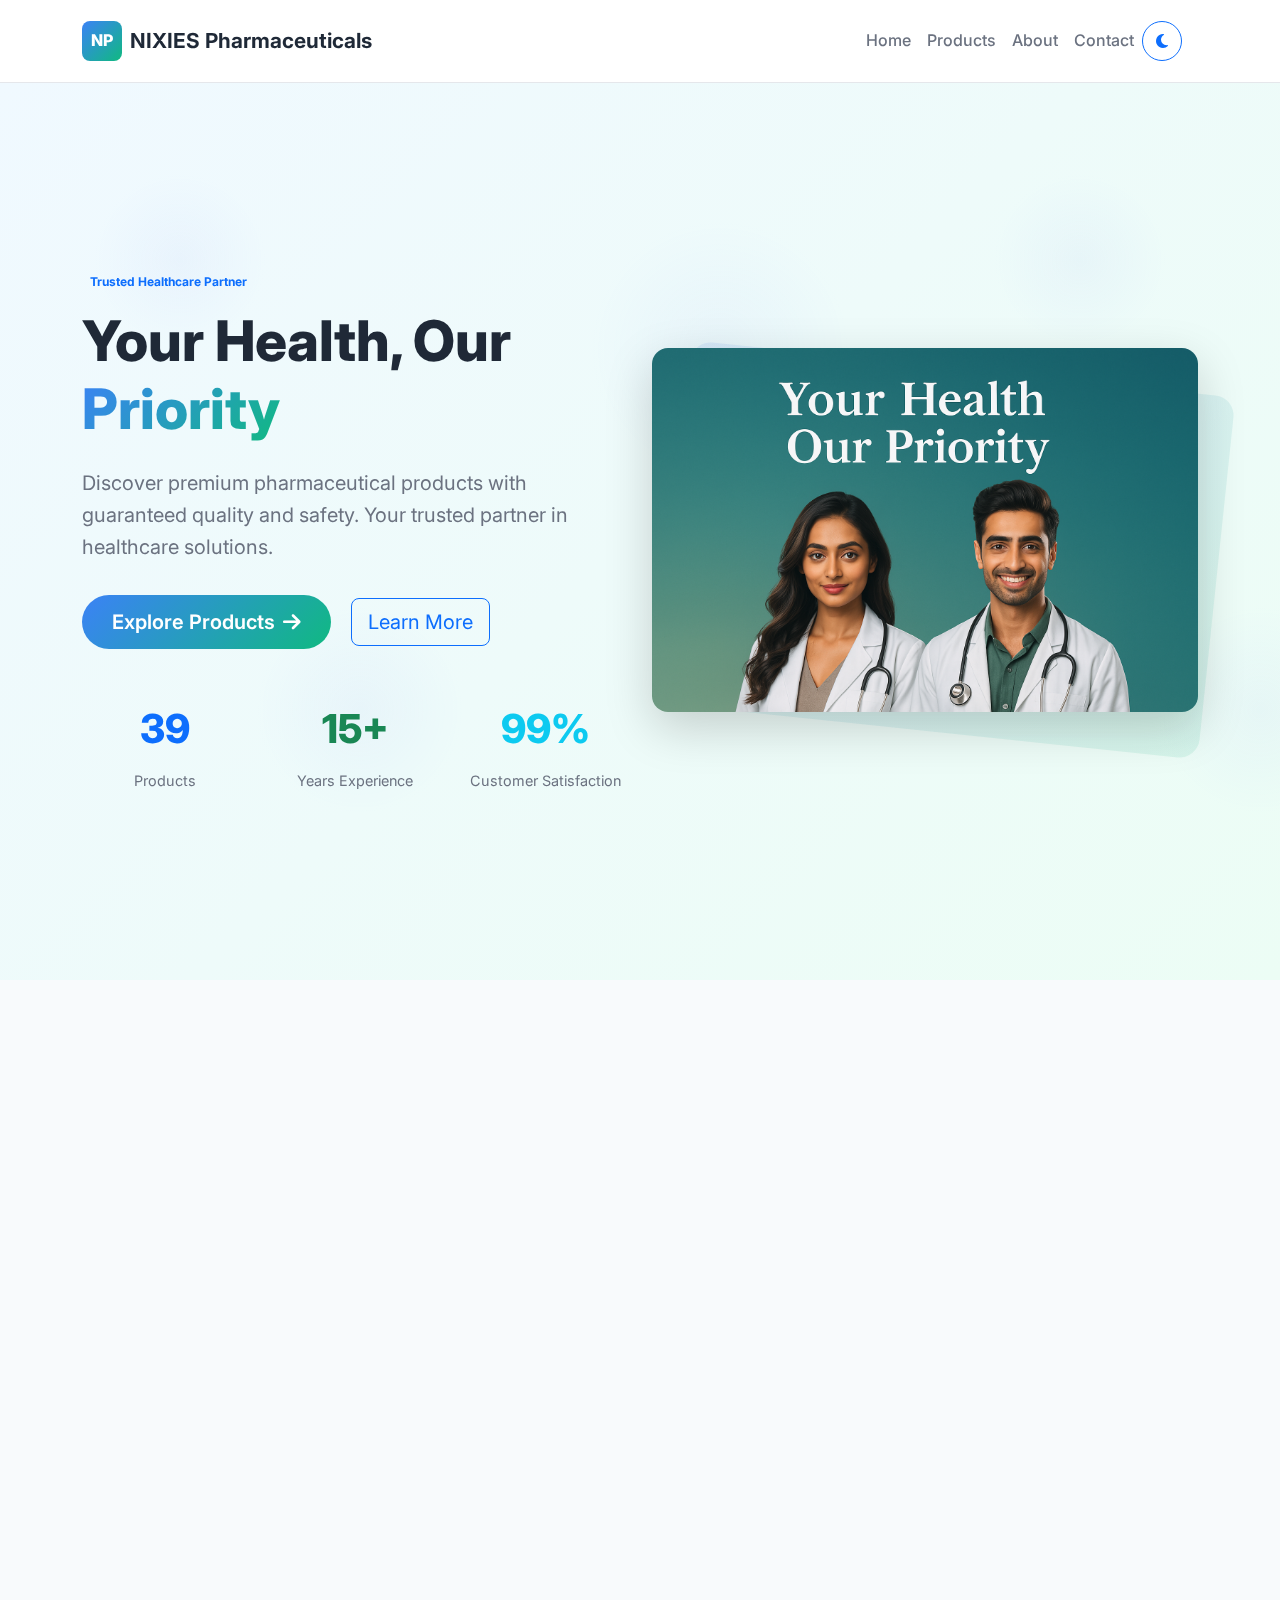
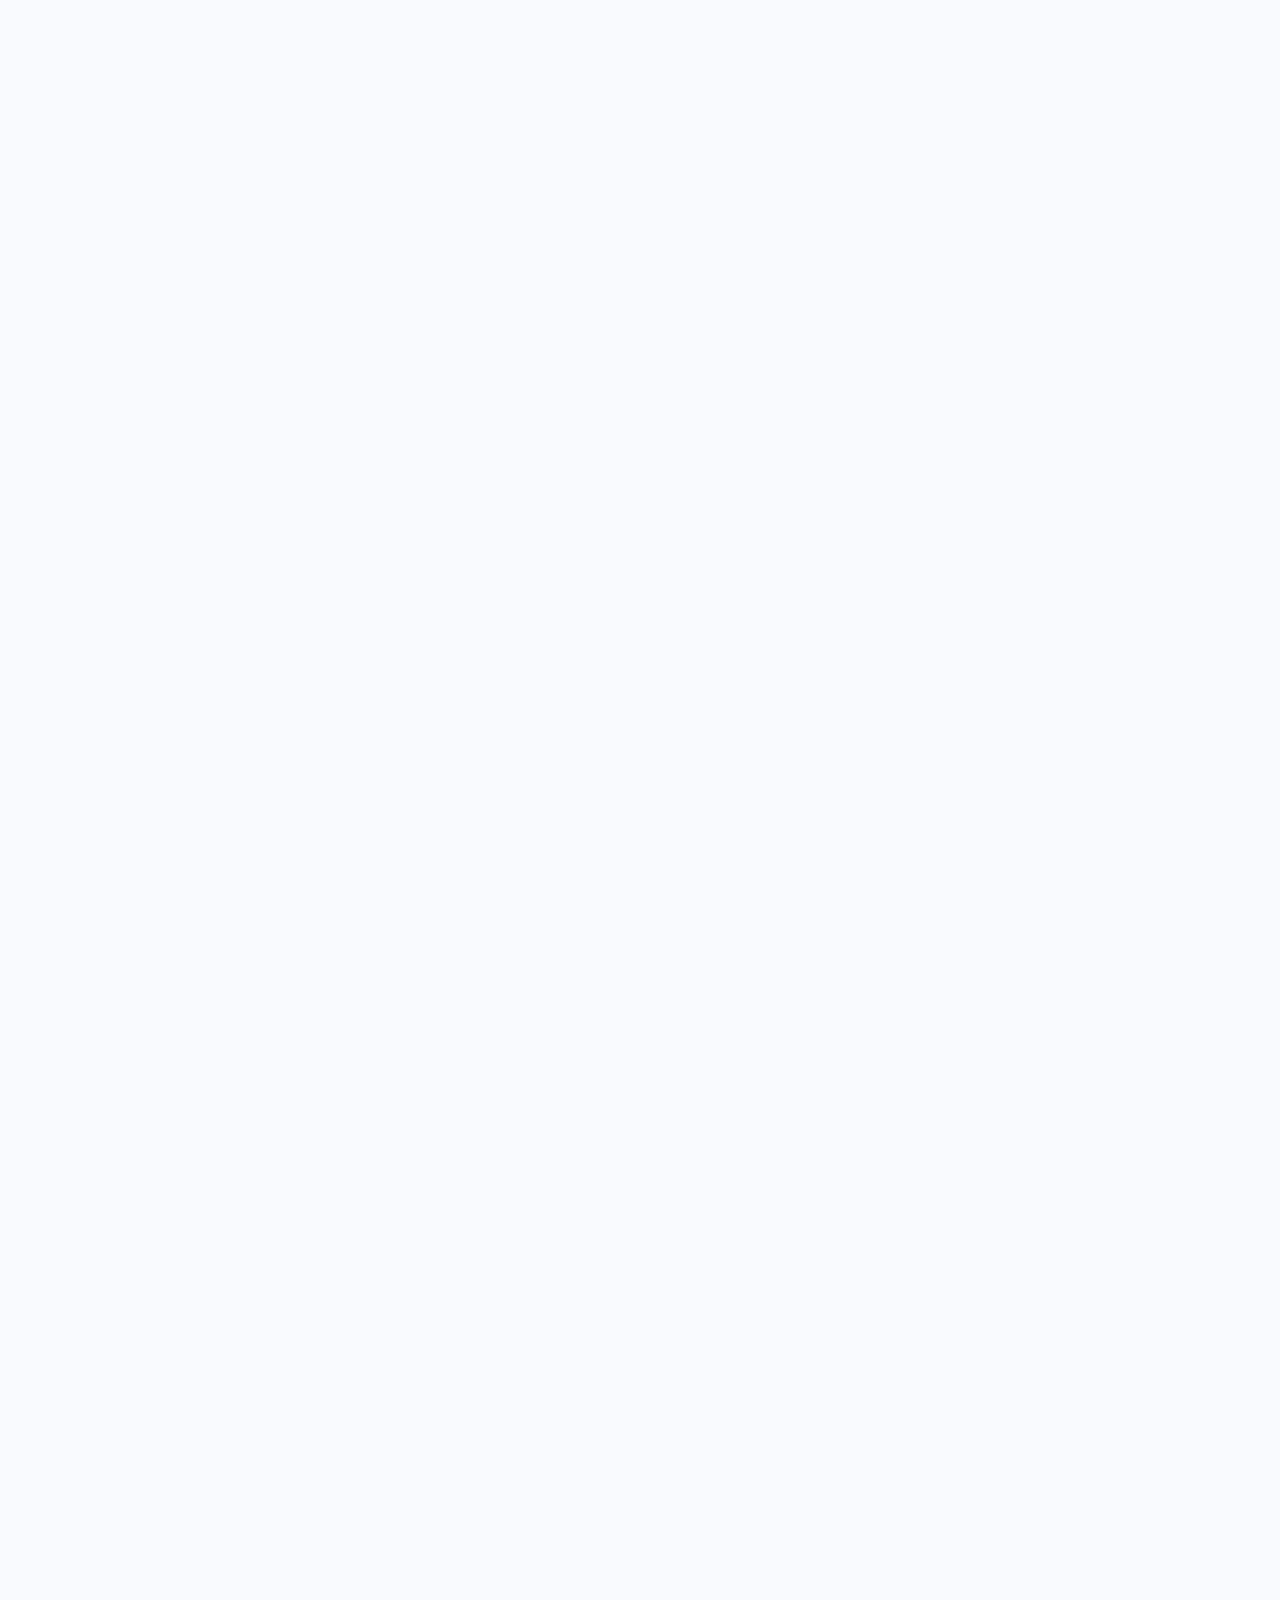
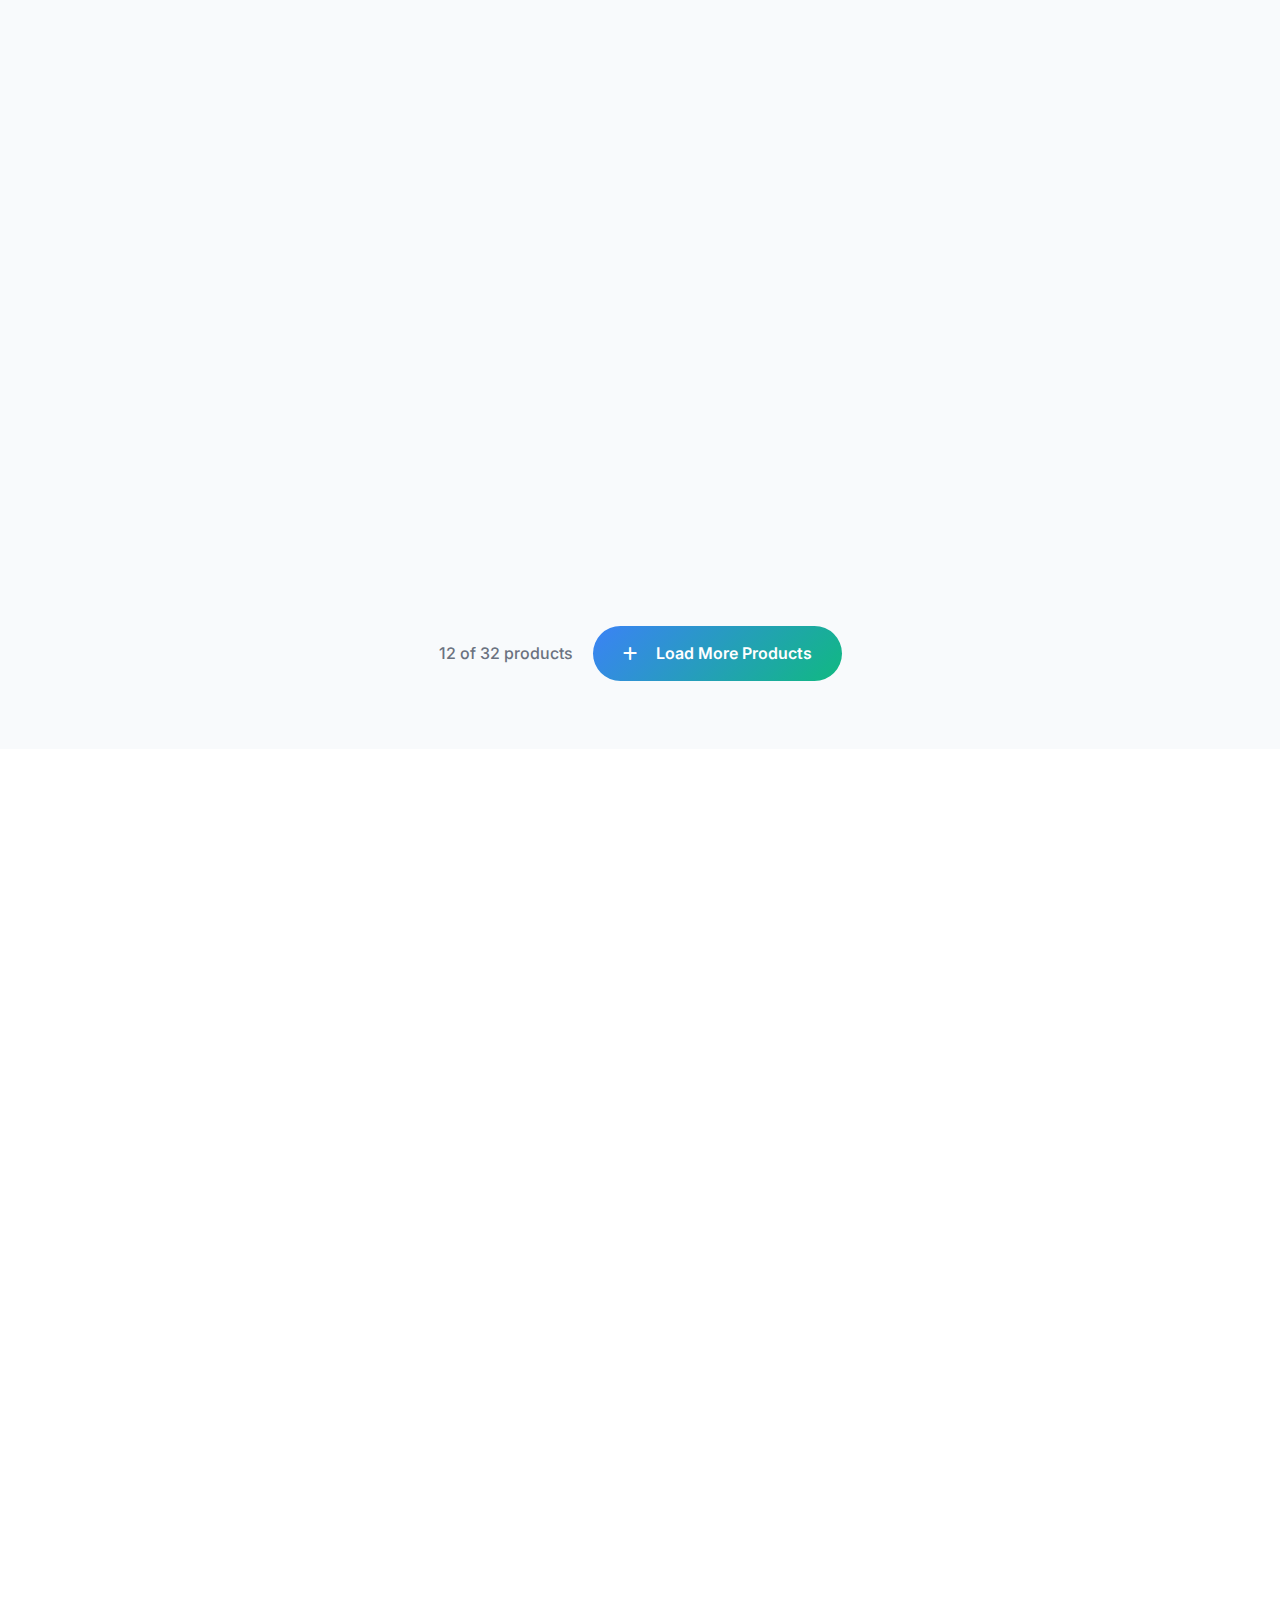
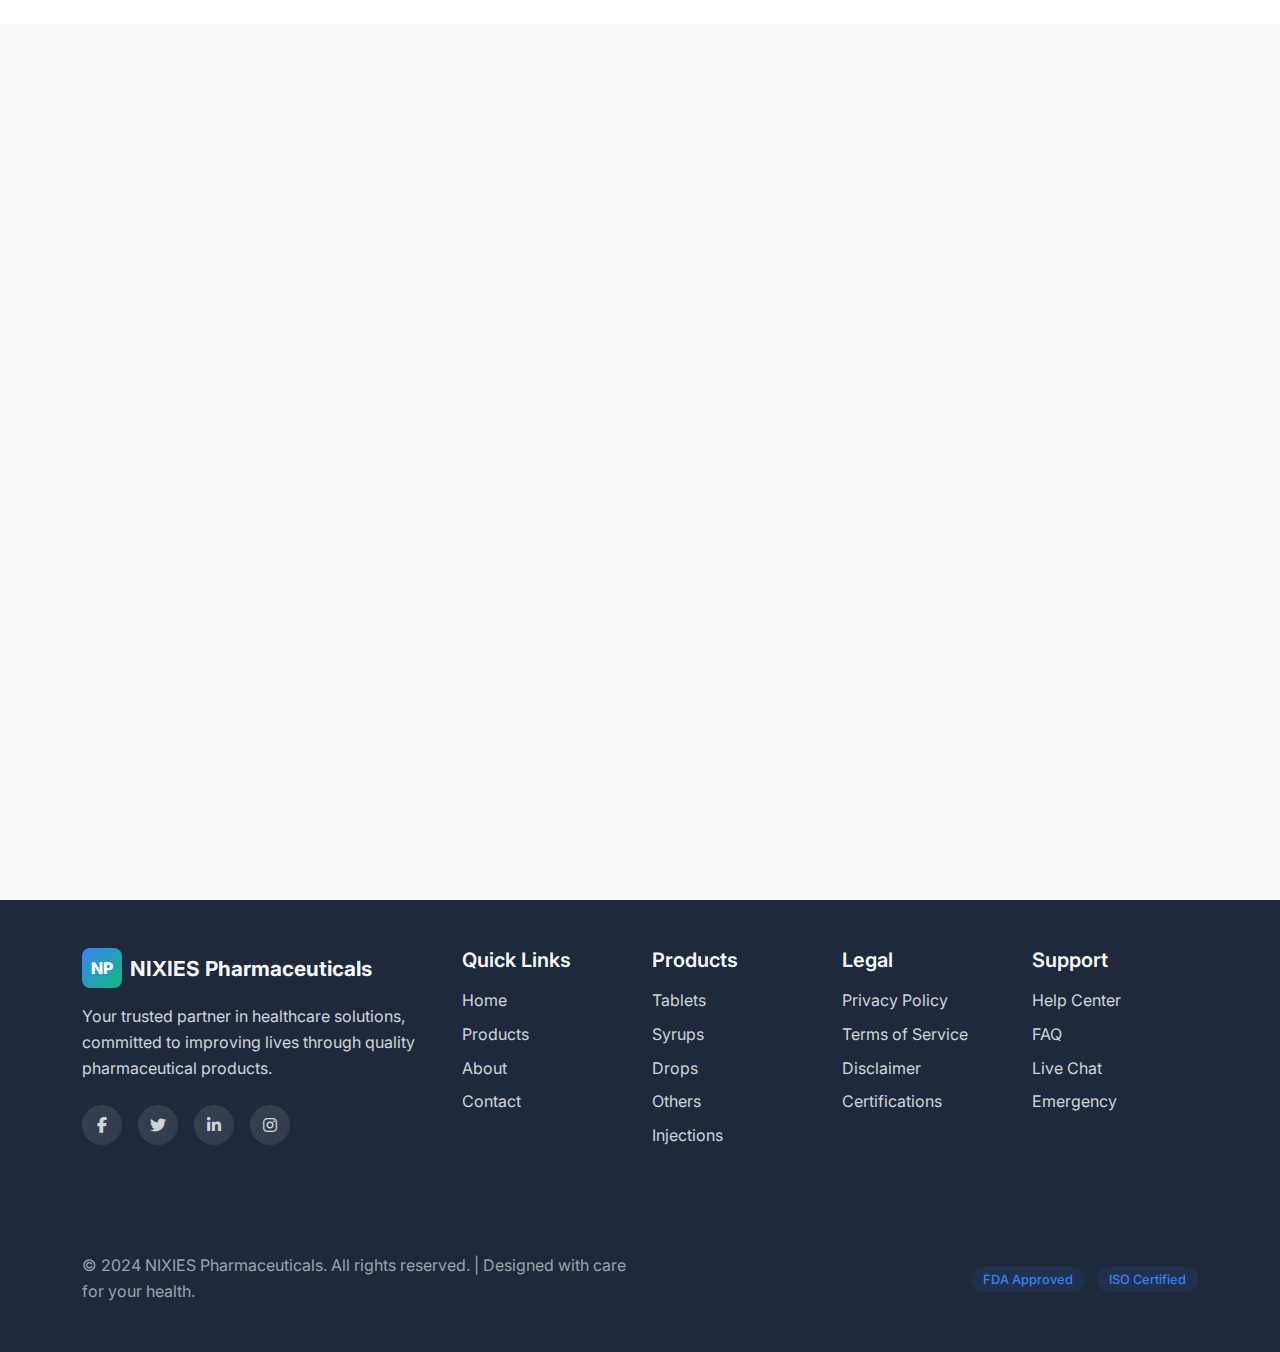
<file: index.html>
<!DOCTYPE html>
<html lang="en">
<head>
  <meta charset="UTF-8">
  <meta name="viewport" content="width=device-width, initial-scale=1.0">
  <title>NIXIES Pharmaceuticals - Your Trusted Healthcare Partner</title>
  <meta name="description" content="Premium pharmaceutical products with guaranteed quality and safety. Your trusted partner in healthcare solutions.">
  
  <!-- Bootstrap CSS -->
  <link href="https://cdn.jsdelivr.net/npm/bootstrap@5.3.2/dist/css/bootstrap.min.css" rel="stylesheet">
  <!-- Font Awesome -->
  <link rel="stylesheet" href="https://cdnjs.cloudflare.com/ajax/libs/font-awesome/6.4.0/css/all.min.css">
  <!-- Google Fonts -->
  <link href="https://fonts.googleapis.com/css2?family=Inter:wght@300;400;500;600;700;800&display=swap" rel="stylesheet">
  <!-- AOS Animation Library -->
  <link href="https://unpkg.com/aos@2.3.1/dist/aos.css" rel="stylesheet">
  
  <!-- Custom CSS Files -->
  <link rel="stylesheet" href="css/main.css">
  <link rel="stylesheet" href="css/components.css">
  <link rel="stylesheet" href="css/products.css">
  <link rel="stylesheet" href="css/responsive.css">

  <link rel="icon" href="/placeholder.svg?height=32&width=32" type="image/svg+xml">
</head>
<body>
  <!-- Navigation -->
  <nav class="navbar navbar-expand-lg navbar-light fixed-top" id="mainNav">
      <div class="container">
          <a class="navbar-brand d-flex align-items-center" href="#home">
              <div class="brand-icon me-2">
                  <span class="brand-logo">NP</span>
              </div>
              <span class="brand-text">NIXIES Pharmaceuticals</span>
          </a>

          <div class="d-flex align-items-center order-lg-3">
              <!-- Dark Mode Toggle -->
              <button class="btn btn-outline-primary me-3 theme-toggle" id="themeToggle" aria-label="Toggle theme">
                  <i class="fas fa-moon" id="themeIcon"></i>
              </button>
              
              <button class="navbar-toggler" type="button" data-bs-toggle="collapse" data-bs-target="#navbarNav" aria-label="Toggle navigation">
                  <span class="navbar-toggler-icon"></span>
              </button>
          </div>

          <div class="collapse navbar-collapse order-lg-2" id="navbarNav">
              <ul class="navbar-nav ms-auto">
                  <li class="nav-item">
                      <a class="nav-link" href="#home">Home</a>
                  </li>
                  <li class="nav-item">
                      <a class="nav-link" href="#products">Products</a>
                  </li>
                  <li class="nav-item">
                      <a class="nav-link" href="#about">About</a>
                  </li>
                  <li class="nav-item">
                      <a class="nav-link" href="#contact">Contact</a>
                  </li>
              </ul>
          </div>
      </div>
  </nav>

  <!-- Hero Section -->
  <section id="home" class="hero-section">
      <div class="container">
          <div class="row align-items-center min-vh-100">
              <div class="col-lg-6" data-aos="fade-right">
                  <div class="hero-content">
                      <span class="badge bg-primary-light text-primary mb-3">Trusted Healthcare Partner</span>
                      <h1 class="hero-title">
                          Your Health, Our 
                          <span class="gradient-text">Priority</span>
                      </h1>
                      <p class="hero-description">
                          Discover premium pharmaceutical products with guaranteed quality and safety. 
                          Your trusted partner in healthcare solutions.
                      </p>
                      <div class="hero-buttons">
                          <button class="btn btn-gradient btn-lg me-3" id="exploreProductsBtn">
                              Explore Products
                              <i class="fas fa-arrow-right ms-2"></i>
                          </button>
                          <button class="btn btn-outline-primary btn-lg" id="learnMoreBtn">Learn More</button>
                      </div>
                      <div class="hero-stats row mt-5">
                          <div class="col-4 text-center">
                              <div class="stat-number text-primary">39</div>
                              <div class="stat-label">Products</div>
                          </div>
                          <div class="col-4 text-center">
                              <div class="stat-number text-success">15+</div>
                              <div class="stat-label">Years Experience</div>
                          </div>
                          <div class="col-4 text-center">
                              <div class="stat-number text-info">99%</div>
                              <div class="stat-label">Customer Satisfaction</div>
                          </div>
                      </div>
                  </div>
              </div>
              <div class="col-lg-6" data-aos="fade-left">
                  <div class="hero-image">
                      <div class="image-bg"></div>
                      <img src="images\Main.png" 
                           alt="Professional doctor with arms crossed in white coat" class="img-fluid rounded-4 shadow-lg">
                  </div>
              </div>
          </div>
      </div>
  </section>

  <!-- Product Categories -->
  <section id="products" class="py-5 bg-light-custom">
      <div class="container">
          <div class="text-center mb-5" data-aos="fade-up">
              <h2 class="section-title">Product Categories</h2>
              <p class="section-subtitle">
                  Explore our comprehensive range of pharmaceutical products designed to meet your healthcare needs
              </p>
          </div>

          <!-- Enhanced Search Bar -->
          <div class="row justify-content-center mb-5" data-aos="fade-up" data-aos-delay="100">
              <div class="col-md-8">
                  <div class="search-container-enhanced">
                      <div class="search-wrapper">
                          <i class="fas fa-search search-icon"></i>
                          <input type="text" class="form-control search-input-enhanced" id="productSearch" 
                                 placeholder="Search medicines, brands, or categories...">
                          <button class="search-btn" id="searchBtn" aria-label="Search">
                              <i class="fas fa-search"></i>
                          </button>
                      </div>
                      <div class="search-suggestions" id="searchSuggestions"></div>
                  </div>
              </div>
          </div>

          <!-- Enhanced Category Filter Tabs -->
          <div class="category-tabs-container" data-aos="fade-up" data-aos-delay="200">
              <div class="category-tabs">
                  <button class="category-tab active" data-category="all">
                      <i class="fas fa-th-large"></i>
                      <div class="category-name">All Products</div>
                      <div class="category-description">Complete catalog</div>
                      <span class="category-count" id="count-all">39</span>
                  </button>
                  <button class="category-tab" data-category="tablet">
                      <i class="fas fa-pills"></i>
                      <div class="category-name">Tablets</div>
                      <div class="category-description">Oral medications</div>
                      <span class="category-count" id="count-tablet">17</span>
                  </button>
                  <button class="category-tab" data-category="syrup">
                      <i class="fas fa-flask"></i>
                      <div class="category-name">Syrups</div>
                      <div class="category-description">Liquid medicines</div>
                      <span class="category-count" id="count-syrup">14</span>
                  </button>
                  <button class="category-tab" data-category="drops">
                      <i class="fas fa-eye-dropper"></i>
                      <div class="category-name">Drops</div>
                      <div class="category-description">Targeted solutions</div>
                      <span class="category-count" id="count-drops">4</span>
                  </button>
                  <button class="category-tab" data-category="injection">
                      <i class="fas fa-syringe"></i>
                      <div class="category-name">Injections</div>
                      <div class="category-description">Injectable drugs</div>
                      <span class="category-count" id="count-injection">1</span>
                  </button>
                  <button class="category-tab" data-category="other">
                      <i class="fas fa-plus-circle"></i>
                      <div class="category-name">Others</div>
                      <div class="category-description">Medical devices</div>
                      <span class="category-count" id="count-other">3</span>
                  </button>
              </div>
          </div>

          <!-- Sort and Filter Controls -->
          <div class="filter-controls mb-4" data-aos="fade-up" data-aos-delay="300">
              <div class="filter-row">
                  <div class="results-info">
                      <span id="resultsCount">39</span> products found
                  </div>
                  <div class="filter-actions">
                      <div class="view-toggle">
                          <button class="view-btn active" data-view="grid" title="Grid View">
                              <i class="fas fa-th"></i>
                          </button>
                      </div>
                      <div class="sort-controls">
                          <label for="sortSelect" class="form-label me-2">Sort by:</label>
                          <select class="form-select" id="sortSelect">
                              <option value="name">Name (A-Z)</option>
                              <option value="price-low">Price (Low to High)</option>
                              <option value="price-high">Price (High to Low)</option>
                              <option value="popular">Most Popular</option>
                              <option value="newest">Newest First</option>
                          </select>
                      </div>
                  </div>
              </div>
          </div>

          <!-- Products Grid -->
          <div class="products-grid" id="productGrid" data-aos="fade-up" data-aos-delay="400">
              <!-- Products will be loaded by JavaScript -->
          </div>

          <!-- Load More Button with Pagination Info -->
          <div class="pagination-container" id="loadMoreContainer" style="display: none;">
              <div class="pagination-info">
                  <span id="showingCount">12</span> of <span id="totalCount">39</span> products
              </div>
              <button class="load-more-btn" id="loadMoreBtn">
                  <i class="fas fa-plus me-2"></i>
                  Load More Products
              </button>
          </div>
      </div>
  </section>

  <!-- About Section -->
  <section id="about" class="py-5">
      <div class="container">
          <div class="text-center mb-5" data-aos="fade-up">
              <h2 class="section-title">About NIXIES Pharmaceuticals</h2>
              <p class="section-subtitle">
                  With over 15 years of experience in the pharmaceutical industry, we are committed to providing 
                  high-quality healthcare solutions that improve lives worldwide.
              </p>
          </div>

          <div class="row mb-5" data-aos="fade-up" data-aos-delay="100">
              <div class="col-lg-4 mb-4">
                  <div class="feature-card text-center">
                      <div class="feature-icon bg-primary">
                          <i class="fas fa-shield-alt"></i>
                      </div>
                      <h4 class="feature-title">Quality Assurance</h4>
                      <p class="feature-description">
                          All our products undergo rigorous testing and quality control measures to ensure safety and efficacy.
                      </p>
                  </div>
              </div>
              <div class="col-lg-4 mb-4">
                  <div class="feature-card text-center">
                      <div class="feature-icon bg-success">
                          <i class="fas fa-award"></i>
                      </div>
                      <h4 class="feature-title">Certified Excellence</h4>
                      <p class="feature-description">
                          FDA approved and ISO certified manufacturing processes ensure the highest standards.
                      </p>
                  </div>
              </div>
              <div class="col-lg-4 mb-4">
                  <div class="feature-card text-center">
                      <div class="feature-icon bg-info">
                          <i class="fas fa-users"></i>
                      </div>
                      <h4 class="feature-title">Expert Team</h4>
                      <p class="feature-description">
                          Our team of experienced pharmacists and healthcare professionals guide every decision.
                      </p>
                  </div>
              </div>
          </div>

          <!-- Company Stats -->
          <div class="stats-section" data-aos="fade-up" data-aos-delay="200">
              <div class="row text-center">
                  <div class="col-lg-3 col-md-6 mb-4">
                      <div class="stat-item">
                          <div class="stat-number text-primary" data-count="39">0</div>
                          <div class="stat-label">Products Available</div>
                      </div>
                  </div>
                  <div class="col-lg-3 col-md-6 mb-4">
                      <div class="stat-item">
                          <div class="stat-number text-success" data-count="25">0</div>
                          <div class="stat-label">Countries Served</div>
                      </div>
                  </div>
                  <div class="col-lg-3 col-md-6 mb-4">
                      <div class="stat-item">
                          <div class="stat-number text-info" data-count="10">0</div>
                          <div class="stat-label">Million Patients</div>
                      </div>
                  </div>
                  <div class="col-lg-3 col-md-6 mb-4">
                      <div class="stat-item">
                          <div class="stat-number text-warning" data-count="99">0</div>
                          <div class="stat-label">Quality Rating</div>
                      </div>
                  </div>
              </div>
          </div>
      </div>
  </section>

  <!-- Contact Section -->
  <section id="contact" class="py-5 bg-light-custom">
      <div class="container">
          <div class="text-center mb-5" data-aos="fade-up">
              <h2 class="section-title">Get In Touch</h2>
              <p class="section-subtitle">
                  Have questions about our products or need assistance? We're here to help you with all your healthcare needs.
              </p>
          </div>

          <div class="row">
              <div class="col-lg-8 mb-5" data-aos="fade-right">
                  <div class="contact-form-container">
                      <form id="contactForm" class="contact-form">
                          <div class="row">
                              <div class="col-md-6 mb-3">
                                  <label for="name" class="form-label">Full Name *</label>
                                  <input type="text" class="form-control" id="name" required>
                              </div>
                              <div class="col-md-6 mb-3">
                                  <label for="email" class="form-label">Email Address *</label>
                                  <input type="email" class="form-control" id="email" required>
                              </div>
                          </div>
                          <div class="row">
                              <div class="col-md-6 mb-3">
                                  <label for="phone" class="form-label">Phone Number</label>
                                  <input type="tel" class="form-control" id="phone">
                              </div>
                              <div class="col-md-6 mb-3">
                                  <label for="subject" class="form-label">Subject *</label>
                                  <select class="form-select" id="subject" required>
                                      <option value="">Select a subject</option>
                                      <option value="general">General Inquiry</option>
                                      <option value="product">Product Information</option>
                                      <option value="support">Technical Support</option>
                                      <option value="partnership">Partnership</option>
                                      <option value="complaint">Complaint</option>
                                      <option value="other">Other</option>
                                  </select>
                              </div>
                          </div>
                          <div class="mb-3">
                              <label for="message" class="form-label">Message *</label>
                              <textarea class="form-control" id="message" rows="5" required 
                                        placeholder="Please describe how we can help you..."></textarea>
                          </div>
                          <button type="submit" class="btn btn-gradient btn-lg">
                              <i class="fas fa-paper-plane me-2"></i>
                              Send Message
                          </button>
                      </form>
                  </div>
              </div>

              <div class="col-lg-4" data-aos="fade-left">
                  <div class="contact-info">
                      <div class="contact-item mb-4">
                          <div class="contact-icon bg-primary">
                              <i class="fas fa-map-marker-alt"></i>
                          </div>
                          <div class="contact-details">
                              <h5>Address</h5>
                              <p>123 Healthcare Avenue<br>Medical District, NY 10001<br>United States</p>
                          </div>
                      </div>

                      <div class="contact-item mb-4">
                          <div class="contact-icon bg-success">
                              <i class="fas fa-phone"></i>
                          </div>
                          <div class="contact-details">
                              <h5>Phone</h5>
                              <p>+1 (555) 123-4567<br>Mon-Fri: 9:00 AM - 6:00 PM</p>
                      </div>
                  </div>

                  <div class="contact-item mb-4">
                      <div class="contact-icon bg-info">
                          <i class="fas fa-envelope"></i>
                      </div>
                      <div class="contact-details">
                          <h5>Email</h5>
                          <p>info@nixiespharm.com<br>support@nixiespharm.com</p>
                      </div>
                  </div>

                  <!-- Map -->
                  <div class="map-container mt-4">
                      <iframe src="https://www.google.com/maps/embed?pb=!1m18!1m12!1m3!1d3022.9663095343008!2d-74.00425878459418!3d40.74844097932681!2m3!1f0!2f0!3f0!3m2!1i1024!2i768!4f13.1!3m3!1m2!1s0x89c259bf5c1654f3%3A0xc80f9cfce5383d5d!2sNew%20York%2C%20NY%2C%20USA!5e0!3m2!1sen!2sus!4v1635959542207!5m2!1sen!2sus" 
                              width="100%" height="200" style="border:0;" allowfullscreen="" loading="lazy" title="Google Map of NIXIES Pharmaceuticals location"></iframe>
                  </div>
              </div>
          </div>
      </div>
  </section>

  <!-- Footer -->
  <footer class="footer bg-dark text-light py-5">
      <div class="container">
          <div class="row">
              <div class="col-lg-4 mb-4">
                  <div class="footer-brand mb-3">
                      <div class="brand-icon me-2">
                          <span class="brand-logo">NP</span>
                      </div>
                      <span class="brand-text">NIXIES Pharmaceuticals</span>
                  </div>
                  <p class="footer-description">
                      Your trusted partner in healthcare solutions, committed to improving lives through 
                      quality pharmaceutical products.
                  </p>
                  <div class="social-links">
                      <a href="#" class="social-link" aria-label="Facebook"><i class="fab fa-facebook-f"></i></a>
                      <a href="#" class="social-link" aria-label="Twitter"><i class="fab fa-twitter"></i></a>
                      <a href="#" class="social-link" aria-label="LinkedIn"><i class="fab fa-linkedin-in"></i></a>
                      <a href="#" class="social-link" aria-label="Instagram"><i class="fab fa-instagram"></i></a>
                  </div>
              </div>

              <div class="col-lg-2 col-md-6 mb-4">
                  <h5 class="footer-title">Quick Links</h5>
                  <ul class="footer-links">
                      <li><a href="#home">Home</a></li>
                      <li><a href="#products">Products</a></li>
                      <li><a href="#about">About</a></li>
                      <li><a href="#contact">Contact</a></li>
                  </ul>
              </div>

              <div class="col-lg-2 col-md-6 mb-4">
                  <h5 class="footer-title">Products</h5>
                  <ul class="footer-links">
                      <li><a href="#" data-category="tablet">Tablets</a></li>
                      <li><a href="#" data-category="syrup">Syrups</a></li>
                      <li><a href="#" data-category="drops">Drops</a></li>
                      <li><a href="#" data-category="other">Others</a></li>
                      <li><a href="#" data-category="injection">Injections</a></li>
                  </ul>
              </div>

              <div class="col-lg-2 col-md-6 mb-4">
                  <h5 class="footer-title">Legal</h5>
                  <ul class="footer-links">
                      <li><a href="#">Privacy Policy</a></li>
                      <li><a href="#">Terms of Service</a></li>
                      <li><a href="#">Disclaimer</a></li>
                      <li><a href="#">Certifications</a></li>
                  </ul>
              </div>

              <div class="col-lg-2 col-md-6 mb-4">
                  <h5 class="footer-title">Support</h5>
                  <ul class="footer-links">
                      <li><a href="#">Help Center</a></li>
                      <li><a href="#">FAQ</a></li>
                      <li><a href="#">Live Chat</a></li>
                      <li><a href="#">Emergency</a></li>
                  </ul>
              </div>
          </div>

          <hr class="footer-divider">

          <div class="row align-items-center">
              <div class="col-md-6">
                  <p class="footer-copyright mb-0">
                      &copy; 2024 NIXIES Pharmaceuticals. All rights reserved. | Designed with care for your health.
                  </p>
              </div>
              <div class="col-md-6 text-md-end">
                  <div class="footer-certifications">
                      <span class="certification-badge">FDA Approved</span>
                      <span class="certification-badge">ISO Certified</span>
                  </div>
              </div>
          </div>
      </div>
  </footer>

  <!-- Back to Top Button -->
  <button class="back-to-top" id="backToTop" aria-label="Back to top">
      <i class="fas fa-arrow-up"></i>
  </button>

  <!-- Placeholder for L-ImageTooltip__colorBtn - add this where relevant in your HTML -->
  <button class="L-ImageTooltip__colorBtn" style="display: none;" aria-label="Select color">
    <!-- Your button content, e.g., a color swatch or icon -->
    <span class="sr-only">Color selection button</span>
  </button>

  <!-- Bootstrap JS -->
  <script src="https://cdn.jsdelivr.net/npm/bootstrap@5.3.2/dist/js/bootstrap.bundle.min.js"></script>
  <!-- AOS Animation Library -->
  <script src="https://unpkg.com/aos@2.3.1/dist/aos.js"></script>
  
  <!-- Custom JavaScript Files -->
  <script src="js/main.js"></script>
  <script src="js/products.js"></script>
  <script src="js/utils.js"></script>
</body>
</html>
</file>
<file: css/main.css>
/* CSS Variables for Theme */
:root {
  --primary-color: #3b82f6;
  --secondary-color: #10b981;
  --success-color: #22c55e;
  --danger-color: #ef4444;
  --warning-color: #f59e0b;
  --info-color: #06b6d4;
  --light-color: #f8fafc;
  --dark-color: #1e293b;
  --text-primary: #1f2937;
  --text-secondary: #6b7280;
  --bg-primary: #ffffff;
  --bg-secondary: #f8fafc;
  --border-color: #e5e7eb;
  --shadow-sm: 0 1px 2px 0 rgba(0, 0, 0, 0.05);
  --shadow-md: 0 4px 6px -1px rgba(0, 0, 0, 0.1);
  --shadow-lg: 0 10px 15px -3px rgba(0, 0, 0, 0.1);
  --shadow-xl: 0 20px 25px -5px rgba(0, 0, 0, 0.1);
  --gradient-primary: linear-gradient(135deg, var(--primary-color), var(--secondary-color));
  --gradient-light: linear-gradient(135deg, #f0f9ff, #ecfdf5);
}

/* Dark Theme Variables */
[data-theme="dark"] {
  --text-primary: #f9fafb;
  --text-secondary: #d1d5db;
  --bg-primary: #111827;
  --bg-secondary: #1f2937;
  --border-color: #374151;
  --light-color: #1f2937;
  --gradient-light: linear-gradient(135deg, #1f2937, #111827);
}

/* Base Styles */
* {
  margin: 0;
  padding: 0;
  box-sizing: border-box;
}

body {
  font-family: "Inter", sans-serif;
  line-height: 1.6;
  color: var(--text-primary);
  background-color: var(--bg-primary);
  transition: all 0.3s ease;
  padding-top: 80px; /* Added to prevent content overlap with fixed navbar */
}

html {
  scroll-behavior: smooth;
}

/* Navigation */
.navbar {
  background: rgba(255, 255, 255, 0.95) !important;
  backdrop-filter: blur(10px);
  border-bottom: 1px solid var(--border-color);
  transition: all 0.3s ease;
  padding: 1rem 0;
  z-index: 1030; /* Ensure navbar is on top */
}

[data-theme="dark"] .navbar {
  background: rgba(17, 24, 39, 0.95) !important;
}

/* Ensure navbar toggler icon is visible */
.navbar-toggler-icon {
  background-image: url("data:image/svg+xml,%3csvg xmlns='http://www.w3.org/2000/svg' viewBox='0 0 30 30'%3e%3cpath stroke='rgba%280, 0, 0, 0.55%29' stroke-linecap='round' stroke-miterlimit='10' stroke-width='2' d='M4 7h22M4 15h22M4 23h22'/%3e%3c/svg%3e") !important;
  width: 1.5em; /* Explicit width for visibility */
  height: 1.5em; /* Explicit height for visibility */
  vertical-align: middle;
}

[data-theme="dark"] .navbar-toggler-icon {
  background-image: url("data:image/svg+xml,%3csvg xmlns='http://www.w3.org/2000/svg' viewBox='0 0 30 30'%3e%3cpath stroke='rgba%28255, 255, 255, 0.8%29' stroke-linecap='round' stroke-miterlimit='10' stroke-width='2' d='M4 7h22M4 15h22M4 23h22'/%3e%3c/svg%3e") !important;
  width: 1.5em; /* Explicit width for visibility */
  height: 1.5em; /* Explicit height for visibility */
}

.navbar-brand {
  font-weight: 700;
  font-size: 1.3rem;
  color: var(--text-primary) !important;
  text-decoration: none;
}

.brand-icon {
  width: 40px;
  height: 40px;
  background: var(--gradient-primary);
  border-radius: 8px;
  display: flex;
  align-items: center;
  justify-content: center;
  color: white;
  font-size: 1rem;
}

.brand-logo {
  font-weight: 800;
  font-size: 1rem;
  color: white;
}

.nav-link {
  color: var(--text-secondary) !important;
  font-weight: 500;
  transition: color 0.3s ease;
  position: relative;
}

.nav-link:hover {
  color: var(--primary-color) !important;
}

.nav-link::after {
  content: "";
  position: absolute;
  bottom: -5px;
  left: 50%;
  width: 0;
  height: 2px;
  background: var(--gradient-primary);
  transition: all 0.3s ease;
  transform: translateX(-50%);
}

.nav-link:hover::after {
  width: 100%;
}

.theme-toggle {
  border-radius: 50%;
  width: 40px;
  height: 40px;
  display: flex;
  align-items: center;
  justify-content: center;
  transition: all 0.3s ease;
  -webkit-user-select: none; /* Safari */
  -moz-user-select: none; /* Firefox */
  -ms-user-select: none; /* IE10+/Edge */
  user-select: none; /* Standard */
}

.theme-toggle:hover {
  transform: scale(1.1);
}

/* Hero Section */
.hero-section {
  background: var(--gradient-light);
  position: relative;
  overflow: hidden;
}

.hero-section::before {
  content: "";
  position: absolute;
  top: 0;
  left: 0;
  right: 0;
  bottom: 0;
  background: url('data:image/svg+xml,<svg xmlns="http://www.w3.org/2000/svg" viewBox="0 0 1000 1000"><defs><radialGradient id="a" cx="50%" cy="50%"><stop offset="0%" stop-color="%23667eea" stop-opacity="0.1"/><stop offset="100%" stop-color="%23667eea" stop-opacity="0"/></radialGradient></defs><circle cx="200" cy="200" r="100" fill="url(%23a)"/><circle cx="800" cy="300" r="150" fill="url(%23a)"/><circle cx="400" cy="700" r="120" fill="url(%23a)"/></svg>');
  opacity: 0.5;
}

.hero-content {
  position: relative;
  z-index: 2;
}

.hero-title {
  font-size: 3.5rem;
  font-weight: 800;
  line-height: 1.2;
  margin-bottom: 1.5rem;
  color: var(--text-primary);
}

.gradient-text {
  background: var(--gradient-primary);
  -webkit-background-clip: text;
  -webkit-text-fill-color: transparent;
  background-clip: text;
}

.hero-description {
  font-size: 1.25rem;
  color: var(--text-secondary);
  margin-bottom: 2rem;
  line-height: 1.6;
}

.hero-buttons {
  margin-bottom: 3rem;
}

.btn-gradient {
  background: var(--gradient-primary);
  border: none;
  color: white;
  font-weight: 600;
  padding: 12px 30px;
  border-radius: 50px;
  transition: all 0.3s ease;
  text-decoration: none;
  display: inline-flex;
  align-items: center;
  cursor: pointer;
  -webkit-user-select: none; /* Safari */
  -moz-user-select: none; /* Firefox */
  -ms-user-select: none; /* IE10+/Edge */
  user-select: none; /* Standard */
}

.btn-gradient:hover {
  transform: translateY(-2px);
  box-shadow: 0 10px 25px rgba(59, 130, 246, 0.3);
  color: white;
}

.btn-outline-primary {
  -webkit-user-select: none; /* Safari */
  -moz-user-select: none; /* Firefox */
  -ms-user-select: none; /* IE10+/Edge */
  user-select: none; /* Standard */
}

.hero-stats {
  margin-top: 3rem;
}

.stat-number {
  font-size: 2.5rem;
  font-weight: 800;
  margin-bottom: 0.5rem;
}

.stat-label {
  color: var(--text-secondary);
  font-size: 0.9rem;
}

.hero-image {
  position: relative;
}

.image-bg {
  position: absolute;
  top: 20px;
  left: 20px;
  right: -20px;
  bottom: -20px;
  background: var(--gradient-primary);
  border-radius: 20px;
  opacity: 0.1;
  transform: rotate(6deg);
}

.hero-image img {
  position: relative;
  z-index: 2;
  border-radius: 20px;
}

/* Sections */
.section-title {
  font-size: 2.5rem;
  font-weight: 700;
  color: var(--text-primary);
  margin-bottom: 1rem;
}

.section-subtitle {
  font-size: 1.1rem;
  color: var(--text-secondary);
  max-width: 600px;
  margin: 0 auto;
}

.bg-light-custom {
  background-color: var(--bg-secondary);
}

/* Back to Top Button */
.back-to-top {
  position: fixed;
  bottom: 30px;
  right: 30px;
  width: 50px;
  height: 50px;
  background: var(--gradient-primary);
  border: none;
  border-radius: 50%;
  color: white;
  font-size: 1.2rem;
  cursor: pointer;
  transition: all 0.3s ease;
  opacity: 0;
  visibility: hidden;
  z-index: 1000;
  -webkit-user-select: none; /* Safari */
  -moz-user-select: none; /* Firefox */
  -ms-user-select: none; /* IE10+/Edge */
  user-select: none; /* Standard */
}

.back-to-top.show {
  opacity: 1;
  visibility: visible;
}

.back-to-top:hover {
  transform: translateY(-3px);
  box-shadow: 0 10px 25px rgba(59, 130, 246, 0.3);
}

.liner-mini-color-circle.liner-color-lock {
  -webkit-user-select: none; /* Safari */
  -moz-user-select: none; /* Firefox */
  -ms-user-select: none; /* IE10+/Edge */
  user-select: none; /* Standard */
}
</file>
<file: css/components.css>
/* Feature Cards */
.feature-card {
  background: var(--bg-primary);
  border: 1px solid var(--border-color);
  border-radius: 15px;
  padding: 2rem;
  transition: all 0.3s ease;
  height: 100%;
}

.feature-card:hover {
  transform: translateY(-5px);
  box-shadow: var(--shadow-lg);
}

.feature-icon {
  width: 60px;
  height: 60px;
  border-radius: 50%;
  display: flex;
  align-items: center;
  justify-content: center;
  margin: 0 auto 1.5rem;
  color: white;
  font-size: 1.5rem;
}

.feature-title {
  font-size: 1.25rem;
  font-weight: 600;
  color: var(--text-primary);
  margin-bottom: 1rem;
}

.feature-description {
  color: var(--text-secondary);
  line-height: 1.6;
}

/* Stats Section */
.stats-section {
  background: var(--gradient-light);
  border-radius: 20px;
  padding: 3rem 2rem;
}

.stat-item {
  text-align: center;
}

.stat-item .stat-number {
  font-size: 3rem;
  font-weight: 800;
  margin-bottom: 0.5rem;
}

.stat-item .stat-label {
  color: var(--text-secondary);
  font-weight: 500;
}

/* Contact Form */
.contact-form-container {
  background: var(--bg-primary);
  border: 1px solid var(--border-color);
  border-radius: 15px;
  padding: 2rem;
}

.contact-form .form-control,
.contact-form .form-select {
  border: 1px solid var(--border-color);
  border-radius: 8px;
  padding: 12px 15px;
  background: var(--bg-primary);
  color: var(--text-primary);
  transition: all 0.3s ease;
}

.contact-form .form-control:focus,
.contact-form .form-select:focus {
  border-color: var(--primary-color);
  box-shadow: 0 0 0 0.2rem rgba(59, 130, 246, 0.25);
  background: var(--bg-primary);
  color: var(--text-primary);
}

.contact-form .form-label {
  color: var(--text-primary);
  font-weight: 500;
  margin-bottom: 0.5rem;
}

/* Contact Info */
.contact-info {
  background: var(--bg-primary);
  border: 1px solid var(--border-color);
  border-radius: 15px;
  padding: 2rem;
}

.contact-item {
  display: flex;
  align-items: flex-start;
  gap: 1rem;
}

.contact-icon {
  width: 50px;
  height: 50px;
  border-radius: 10px;
  display: flex;
  align-items: center;
  justify-content: center;
  color: white;
  font-size: 1.2rem;
  flex-shrink: 0;
}

.contact-details h5 {
  color: var(--text-primary);
  font-weight: 600;
  margin-bottom: 0.5rem;
}

.contact-details p {
  color: var(--text-secondary);
  margin: 0;
  line-height: 1.5;
}

.map-container {
  border-radius: 10px;
  overflow: hidden;
  border: 1px solid var(--border-color);
}

/* Footer */
.footer {
  background: var(--dark-color) !important;
  color: #f9fafb;
}

.footer-brand {
  display: flex;
  align-items: center;
  font-size: 1.3rem;
  font-weight: 700;
}

.footer-description {
  color: #d1d5db;
  line-height: 1.6;
  margin-bottom: 1.5rem;
}

.social-links {
  display: flex;
  gap: 1rem;
}

.social-link {
  width: 40px;
  height: 40px;
  background: rgba(255, 255, 255, 0.1);
  border-radius: 50%;
  display: flex;
  align-items: center;
  justify-content: center;
  color: #d1d5db;
  text-decoration: none;
  transition: all 0.3s ease;
}

.social-link:hover {
  background: var(--primary-color);
  color: white;
  transform: translateY(-2px);
}

.footer-title {
  color: #f9fafb;
  font-weight: 600;
  margin-bottom: 1rem;
}

.footer-links {
  list-style: none;
  padding: 0;
}

.footer-links li {
  margin-bottom: 0.5rem;
}

.footer-links a {
  color: #d1d5db;
  text-decoration: none;
  transition: color 0.3s ease;
  cursor: pointer;
}

.footer-links a:hover {
  color: var(--primary-color);
}

.footer-divider {
  border-color: #374151;
  margin: 2rem 0;
}

.footer-copyright {
  color: #9ca3af;
}

.certification-badge {
  background: rgba(59, 130, 246, 0.1);
  color: var(--primary-color);
  padding: 5px 12px;
  border-radius: 20px;
  font-size: 0.8rem;
  font-weight: 500;
  margin-left: 0.5rem;
}
</file>
<file: css/products.css>
/* Enhanced Search */
.search-container-enhanced {
  position: relative;
  max-width: 600px;
  margin: 0 auto;
  z-index: 100000;
  margin-bottom: 3rem; /* Increased margin bottom */
  margin-top: -1rem; /* Move search bar slightly up */
}

.search-wrapper {
  position: relative;
  display: flex;
  align-items: center;
  background: var(--bg-primary);
  border: 2px solid var(--border-color);
  border-radius: 50px;
  overflow: hidden;
  transition: all 0.3s ease;
  box-shadow: 0 4px 15px rgba(0, 0, 0, 0.08);
}

.search-wrapper:focus-within {
  border-color: var(--primary-color);
  box-shadow: 0 0 0 0.2rem rgba(59, 130, 246, 0.25), 0 8px 25px rgba(0, 0, 0, 0.15);
  transform: translateY(-2px);
}

.search-icon {
  position: absolute;
  left: 20px;
  color: var(--text-secondary);
  z-index: 2;
  transition: color 0.3s ease;
}

.search-wrapper:focus-within .search-icon {
  color: var(--primary-color);
}

.search-input-enhanced {
  flex: 1;
  border: none;
  outline: none;
  padding: 18px 20px 18px 50px;
  background: transparent;
  color: var(--text-primary);
  font-size: 1rem;
  font-weight: 500;
}

.search-input-enhanced::placeholder {
  color: var(--text-secondary);
  font-weight: 400;
}

.search-btn {
  background: var(--gradient-primary);
  border: none;
  color: white;
  padding: 18px 28px;
  cursor: pointer;
  transition: all 0.3s ease;
  font-weight: 600;
  -webkit-user-select: none; /* Safari */
  -moz-user-select: none; /* Firefox */
  -ms-user-select: none; /* IE10+/Edge */
  user-select: none; /* Standard */
}

.search-btn:hover {
  background: linear-gradient(135deg, #2563eb, #059669);
  transform: scale(1.05);
}

.search-suggestions {
  position: absolute;
  top: calc(100% + 12px); /* Increased gap */
  left: 0;
  right: 0;
  background: var(--bg-primary);
  border: 1px solid var(--border-color);
  border-radius: 20px;
  max-height: 120px; /* Reduced height for 2 suggestions */
  overflow-y: auto;
  z-index: 100001;
  display: none;
  box-shadow: 0 20px 60px rgba(0, 0, 0, 0.15);
  backdrop-filter: blur(10px);
}

[data-theme="dark"] .search-suggestions {
  background: var(--bg-primary);
  border-color: var(--border-color);
  box-shadow: 0 20px 60px rgba(0, 0, 0, 0.4);
}

.search-suggestion {
  padding: 16px 24px;
  cursor: pointer;
  transition: all 0.2s ease;
  border-bottom: 1px solid var(--border-color);
  display: flex;
  align-items: center;
  gap: 12px;
}

.search-suggestion:hover {
  background: var(--gradient-light);
  transform: translateX(4px);
}

.search-suggestion:last-child {
  border-bottom: none;
}

.search-suggestion strong {
  color: var(--text-primary);
  font-weight: 600;
}

.search-suggestion span {
  color: var(--text-secondary);
  font-size: 0.9rem;
}

/* Enhanced Category Tabs */
.category-tabs-container {
  margin-bottom: 40px;
  margin-top: 1rem; /* Added top margin */
  position: relative;
  z-index: 50;
}

.category-tabs {
  display: grid;
  grid-template-columns: repeat(auto-fit, minmax(160px, 1fr));
  gap: 20px;
  padding: 0;
}

.category-tab {
  background: var(--bg-primary);
  border: 2px solid var(--border-color);
  border-radius: 20px;
  padding: 24px 20px;
  display: flex;
  flex-direction: column;
  align-items: center;
  gap: 12px;
  cursor: pointer;
  transition: all 0.4s cubic-bezier(0.4, 0, 0.2, 1);
  text-align: center;
  position: relative;
  overflow: hidden;
  box-shadow: 0 4px 15px rgba(0, 0, 0, 0.05);
  -webkit-user-select: none; /* Safari */
  -moz-user-select: none; /* Firefox */
  -ms-user-select: none; /* IE10+/Edge */
  user-select: none; /* Standard */
}

.category-tab::before {
  content: "";
  position: absolute;
  top: 0;
  left: -100%;
  width: 100%;
  height: 100%;
  background: var(--gradient-primary);
  opacity: 0;
  transition: all 0.4s ease;
  z-index: -1;
}

.category-tab:hover::before {
  left: 0;
  opacity: 0.1;
}

.category-tab:hover {
  transform: translateY(-8px) scale(1.02);
  box-shadow: 0 15px 40px rgba(59, 130, 246, 0.15);
  border-color: var(--primary-color);
}

.category-tab.active {
  background: var(--gradient-primary);
  border-color: var(--primary-color);
  color: white;
  transform: translateY(-8px) scale(1.02);
  box-shadow: 0 15px 40px rgba(59, 130, 246, 0.25);
}

.category-tab.active::before {
  opacity: 0;
}

.category-tab i {
  font-size: 2.2rem;
  margin-bottom: 8px;
  transition: all 0.3s ease;
}

.category-tab:hover i {
  transform: scale(1.1) rotate(5deg);
}

.category-tab.active i {
  transform: scale(1.1);
  color: white;
}

.category-tab .category-name {
  font-weight: 700;
  font-size: 1rem;
  margin-bottom: 4px;
  transition: all 0.3s ease;
}

.category-tab .category-description {
  font-size: 0.8rem;
  opacity: 0.8;
  font-weight: 400;
  line-height: 1.3;
}

.category-count {
  background: rgba(59, 130, 246, 0.1);
  color: var(--primary-color);
  padding: 6px 12px;
  border-radius: 20px;
  font-size: 0.85rem;
  font-weight: 700;
  border: 2px solid rgba(59, 130, 246, 0.2);
  transition: all 0.3s ease;
}

.category-tab:hover .category-count {
  background: rgba(59, 130, 246, 0.15);
  transform: scale(1.05);
}

.category-tab.active .category-count {
  background: rgba(255, 255, 255, 0.2);
  color: white;
  border-color: rgba(255, 255, 255, 0.3);
}

/* Category Tab Icons with Colors */
.category-tab[data-category="all"] i {
  color: #8b5cf6;
}

.category-tab[data-category="tablet"] i {
  color: #3b82f6;
}

.category-tab[data-category="syrup"] i {
  color: #10b981;
}

.category-tab[data-category="drops"] i {
  color: #f59e0b;
}

.category-tab[data-category="other"] i {
  color: #ef4444;
}

.category-tab[data-category="injection"] i {
  color: #8b5cf6;
}

.category-tab.active i {
  color: white !important;
}

/* Enhanced Filter Controls */
.filter-controls {
  background: var(--bg-primary);
  border: 1px solid var(--border-color);
  border-radius: 20px;
  padding: 30px;
  margin-bottom: 40px;
  box-shadow: 0 4px 20px rgba(0, 0, 0, 0.05);
  position: relative;
  z-index: 50;
}

.filter-row {
  display: flex;
  justify-content: space-between;
  align-items: center;
  flex-wrap: wrap;
  gap: 25px;
}

.results-info {
  font-weight: 700;
  color: var(--text-primary);
  font-size: 1.2rem;
  display: flex;
  align-items: center;
  gap: 8px;
}

.results-info::before {
  content: "🔍";
  font-size: 1.1rem;
}

.filter-actions {
  display: flex;
  align-items: center;
  gap: 20px;
  flex-wrap: wrap;
}

.view-toggle {
  display: flex;
  border: 2px solid var(--border-color);
  border-radius: 12px;
  overflow: hidden;
  background: var(--bg-secondary);
}

.view-btn {
  background: transparent;
  border: none;
  padding: 12px 16px;
  cursor: pointer;
  transition: all 0.3s ease;
  color: var(--text-secondary);
  font-size: 1.1rem;
  -webkit-user-select: none; /* Safari */
  -moz-user-select: none; /* Firefox */
  -ms-user-select: none; /* IE10+/Edge */
  user-select: none; /* Standard */
}

.view-btn.active {
  background: var(--primary-color);
  color: white;
  transform: scale(1.05);
}

.view-btn:hover:not(.active) {
  background: var(--bg-primary);
  color: var(--primary-color);
}

.sort-controls {
  display: flex;
  align-items: center;
  gap: 12px;
  background: var(--bg-secondary);
  padding: 8px 16px;
  border-radius: 12px;
  border: 2px solid var(--border-color);
}

.sort-controls .form-label {
  margin: 0;
  font-weight: 600;
  color: var(--text-primary);
  font-size: 0.95rem;
}

.sort-controls .form-select {
  border: none;
  background: transparent;
  color: var(--text-primary);
  font-weight: 500;
  cursor: pointer;
  min-width: 180px;
}

.sort-controls .form-select:focus {
  box-shadow: none;
  outline: none;
}

/* Products Grid */
.products-grid {
  display: grid;
  grid-template-columns: repeat(auto-fill, minmax(280px, 1fr));
  gap: 25px;
  margin-top: 20px;
  transition: all 0.3s ease;
}

/* List View Styles - REMOVED */
/*
.products-grid.list-view {
  display: flex;
  flex-direction: column;
  gap: 20px;
}

.products-grid.list-view .product-card {
  display: flex;
  flex-direction: row;
  min-height: 200px;
  width: 100%;
}

.products-grid.list-view .product-image {
  width: 30%;
  max-width: 200px;
  height: auto;
  flex-shrink: 0;
  border-radius: 20px 0 0 20px;
  display: flex;
  align-items: center;
  justify-content: center;
  overflow: hidden;
}

.products-grid.list-view .product-image img {
  width: 100%;
  height: 100%;
  object-fit: contain;
}

.products-grid.list-view .product-content {
  flex: 1;
  padding: 20px;
  display: flex;
  flex-direction: column;
  justify-content: space-between;
}

.products-grid.list-view .product-description {
  display: -webkit-box;
  -webkit-line-clamp: 2;
  -webkit-box-orient: vertical;
  overflow: hidden;
  margin-bottom: 10px;
}

.products-grid.list-view .product-footer {
  margin-top: auto;
  padding-top: 10px;
}
*/

/* Grid View Styles */
.product-card {
  background: var(--bg-primary);
  border: 1px solid var(--border-color);
  border-radius: 20px;
  overflow: hidden;
  transition: all 0.3s ease;
  position: relative;
  display: flex;
  flex-direction: column;
}

.product-card:hover {
  transform: translateY(-8px);
  box-shadow: var(--shadow-xl);
  border-color: var(--primary-color);
}
.product-image {
  width: 100%;
  background: white;
  display: flex;
  align-items: center;
  justify-content: center;
  overflow: hidden;
  border-radius: 16px;
  padding: 10px; /* Optional: adds spacing around image */
  height: auto; /* Let the height adjust based on image */
  flex-shrink: 0; /* Prevent image container from shrinking too much */
}

.product-image img {
  max-width: 100%;
  height: auto;
  object-fit: contain;
  image-rendering: auto;
  display: block;
  max-height: 300px; /* Added max-height for grid view images */
}

.product-card:hover .product-image img {
  transform: scale(1.1);
}

.product-badge {
  position: absolute;
  top: 15px;
  left: 15px;
  background: var(--primary-color);
  color: white;
  padding: 5px 12px;
  border-radius: 20px;
  font-size: 0.8rem;
  font-weight: 600;
}

.product-content {
  padding: 20px;
  flex: 1;
  display: flex;
  flex-direction: column;
}

.product-header {
  display: flex;
  justify-content: between;
  align-items: flex-start;
  margin-bottom: 10px;
}

.product-title {
  font-size: 1.2rem;
  font-weight: 700;
  color: var(--text-primary);
  margin-bottom: 8px;
  line-height: 1.3;
}

.product-description {
  color: var(--text-secondary);
  font-size: 0.9rem;
  margin-bottom: 15px;
  line-height: 1.5;
  flex: 1;
}

.product-footer {
  display: none; /* Hidden as per request */
}

.product-price {
  display: none; /* Hidden as per request */
}

.add-to-cart-btn {
  display: none; /* Hidden as per request */
}

.add-to-cart-btn:hover {
  transform: translateY(-2px);
  box-shadow: 0 5px 15px rgba(59, 130, 246, 0.3);
}

/* Empty State */
.empty-state {
  text-align: center;
  padding: 80px 20px;
  color: var(--text-secondary);
  grid-column: 1 / -1;
}

.empty-state i {
  font-size: 5rem;
  margin-bottom: 2rem;
  opacity: 0.3;
  color: var(--primary-color);
}

.empty-state h3 {
  font-size: 2rem;
  margin-bottom: 1rem;
  color: var(--text-primary);
}

.empty-state p {
  font-size: 1.1rem;
  margin-bottom: 2rem;
}

.empty-state .btn {
  margin-top: 1rem;
}

/* Pagination Container */
.pagination-container {
  display: flex;
  justify-content: center;
  align-items: center;
  gap: 20px;
  margin-top: 40px;
  padding: 20px;
}

.pagination-info {
  color: var(--text-secondary);
  font-weight: 500;
}

.load-more-btn {
  background: var(--gradient-primary);
  border: none;
  color: white;
  padding: 15px 30px;
  border-radius: 50px;
  font-weight: 600;
  font-size: 1rem;
  cursor: pointer;
  transition: all 0.3s ease;
  display: flex;
  align-items: center;
  gap: 10px;
  -webkit-user-select: none; /* Safari */
  -moz-user-select: none; /* Firefox */
  -ms-user-select: none; /* IE10+/Edge */
  user-select: none; /* Standard */
}

.load-more-btn:hover {
  transform: translateY(-2px);
  box-shadow: 0 10px 25px rgba(59, 130, 246, 0.3);
}

.load-more-btn:disabled {
  opacity: 0.6;
  cursor: not-allowed;
  transform: none;
}

/* Enhanced Search Suggestion Styles */
.suggestion-content {
  display: flex;
  flex-direction: column;
  gap: 4px;
}

.suggestion-category {
  font-size: 0.8rem;
  color: var(--text-secondary);
  opacity: 0.8;
}

.search-suggestion.no-results {
  opacity: 0.7;
  font-style: italic;
}

.search-suggestion mark {
  background: rgba(59, 130, 246, 0.2);
  color: var(--primary-color);
  padding: 2px 4px;
  border-radius: 4px;
  font-weight: 600;
}

/* Improved search suggestion hover effects */
.search-suggestion:hover mark {
  background: rgba(59, 130, 246, 0.3);
}
</file>
<file: css/responsive.css>
/* Enhanced Responsive Design */
@media (max-width: 1200px) {
  .category-tabs {
    grid-template-columns: repeat(auto-fit, minmax(140px, 1fr));
    gap: 15px;
  }

  .category-tab {
    padding: 20px 16px;
  }

  .category-tab i {
    font-size: 2rem;
  }
}

@media (max-width: 768px) {
  .search-container-enhanced {
    max-width: 100%;
    margin: 0 20px;
  }

  .category-tabs {
    grid-template-columns: repeat(2, 1fr);
    gap: 12px;
  }

  .category-tab {
    padding: 18px 12px;
  }

  .category-tab i {
    font-size: 1.8rem;
  }

  .category-tab .category-name {
    font-size: 0.9rem;
  }

  .category-tab .category-description {
    font-size: 0.75rem;
  }

  .filter-controls {
    padding: 20px;
  }

  .filter-row {
    flex-direction: column;
    align-items: stretch;
    gap: 20px;
  }

  .filter-actions {
    justify-content: space-between;
    width: 100%;
  }

  .sort-controls {
    flex: 1;
    justify-content: space-between;
  }

  .sort-controls .form-select {
    min-width: auto;
    flex: 1;
  }

  /* Responsive Grid View for smaller screens */
  .products-grid {
    grid-template-columns: repeat(auto-fill, minmax(250px, 1fr)); /* Adjust for 2 columns on tablets */
  }
}

@media (max-width: 576px) {
  .category-tabs {
    grid-template-columns: 1fr;
    gap: 10px;
  }

  .category-tab {
    padding: 16px;
    flex-direction: row;
    text-align: left;
    gap: 15px;
  }

  .category-tab i {
    font-size: 1.5rem;
    margin-bottom: 0;
  }

  .category-tab .category-info {
    flex: 1;
  }

  .search-input-enhanced {
    padding: 16px 20px 16px 45px;
    font-size: 0.95rem;
  }

  .search-btn {
    padding: 16px 20px;
  }

  .view-toggle {
    order: 2;
  }

  .sort-controls {
    order: 1;
    width: 100%;
  }

  /* Responsive Grid View for mobile */
  .products-grid {
    grid-template-columns: 1fr; /* Single column on small mobile */
  }
}

/* Loading animation for category tabs */
@keyframes categoryPulse {
  0%,
  100% {
    opacity: 1;
  }
  50% {
    opacity: 0.7;
  }
}

.category-tab.loading {
  animation: categoryPulse 1.5s ease-in-out infinite;
}

/* Smooth category transitions */
.category-tabs {
  transition: all 0.3s ease;
}

.category-tab {
  will-change: transform;
}

/* Enhanced search suggestions with better positioning */
.search-suggestions {
  position: fixed;
  top: auto;
  left: auto;
  right: auto;
  width: 100%;
  max-width: 600px;
  margin: 0 auto;
}

/* Better mobile search suggestions */
@media (max-width: 768px) {
  .search-suggestions {
    position: absolute;
    left: 0;
    right: 0;
    width: auto;
    max-width: none;
  }
}
</file>
